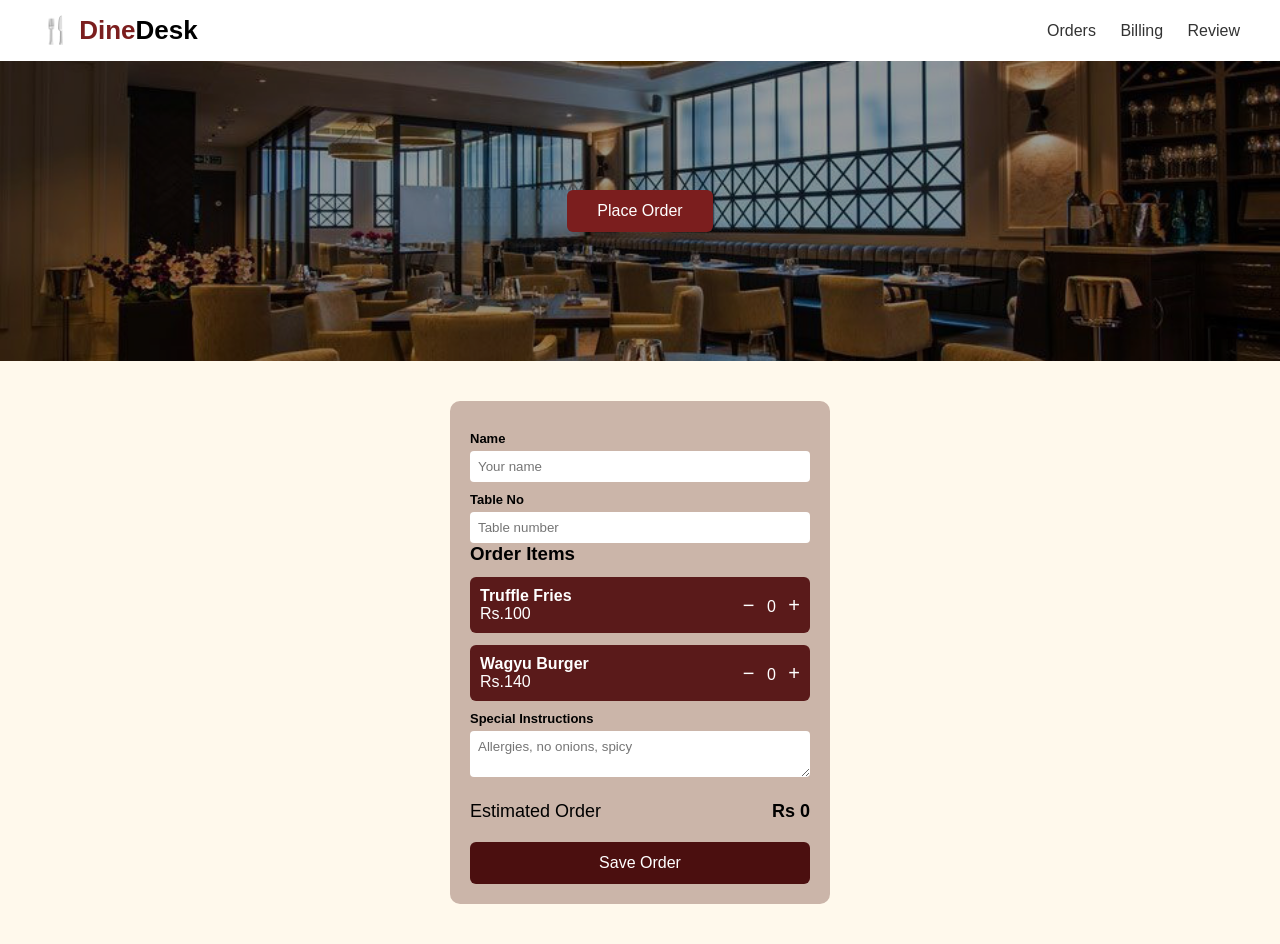
<file: index.html>
<!DOCTYPE html>
<html lang="en">

<head>
  <meta charset="UTF-8" />
  <meta name="viewport" content="width=device-width, initial-scale=1.0" />
  <title>DineDesk</title>
  <link rel="stylesheet" href="style.css">
</head>

<body>

  <header class="navbar">
    <div class="logo">🍴 Dine<span>Desk</span></div>
    <nav>
      <a href="#">Orders</a>
      <!-- ✅ Billing linked to order status -->
      <a href="order-status.html">Billing</a>
      <a href="#">Review</a>
    </nav>
  </header>

  <section class="hero">
    <div class="hero-overlay">
      <button id="scrollBtn">Place Order</button>
    </div>
  </section>

  <section class="order-section" id="orderSection">
    <div class="order-card">

      <label>Name</label>
      <input type="text" id="name" placeholder="Your name">

      <label>Table No</label>
      <input type="text" id="table" placeholder="Table number">

      <h3>Order Items</h3>

      <div class="item">

        <div class="item-info">
          <h4>Truffle Fries</h4>
          <p>Rs.100</p>
        </div>
        <div class="qty">
          <button onclick="changeQty('fries',-1)">−</button>
          <span id="friesQty">0</span>
          <button onclick="changeQty('fries',1)">+</button>
        </div>
      </div>

      <div class="item">

        <div class="item-info">
          <h4>Wagyu Burger</h4>
          <p>Rs.140</p>
        </div>
        <div class="qty">
          <button onclick="changeQty('burger',-1)">−</button>
          <span id="burgerQty">0</span>
          <button onclick="changeQty('burger',1)">+</button>
        </div>
      </div>

      <label>Special Instructions</label>
      <textarea placeholder="Allergies, no onions, spicy"></textarea>

      <div class="total">
        <span>Estimated Order</span>
        <strong>Rs <span id="total">0</span></strong>
      </div>

      <!-- ✅ Save only -->
      <button class="place-btn" onclick="saveOrder()">Save Order</button>
    </div>
  </section>

  <script src="script.js"></script>
</body>

</html>
</file>
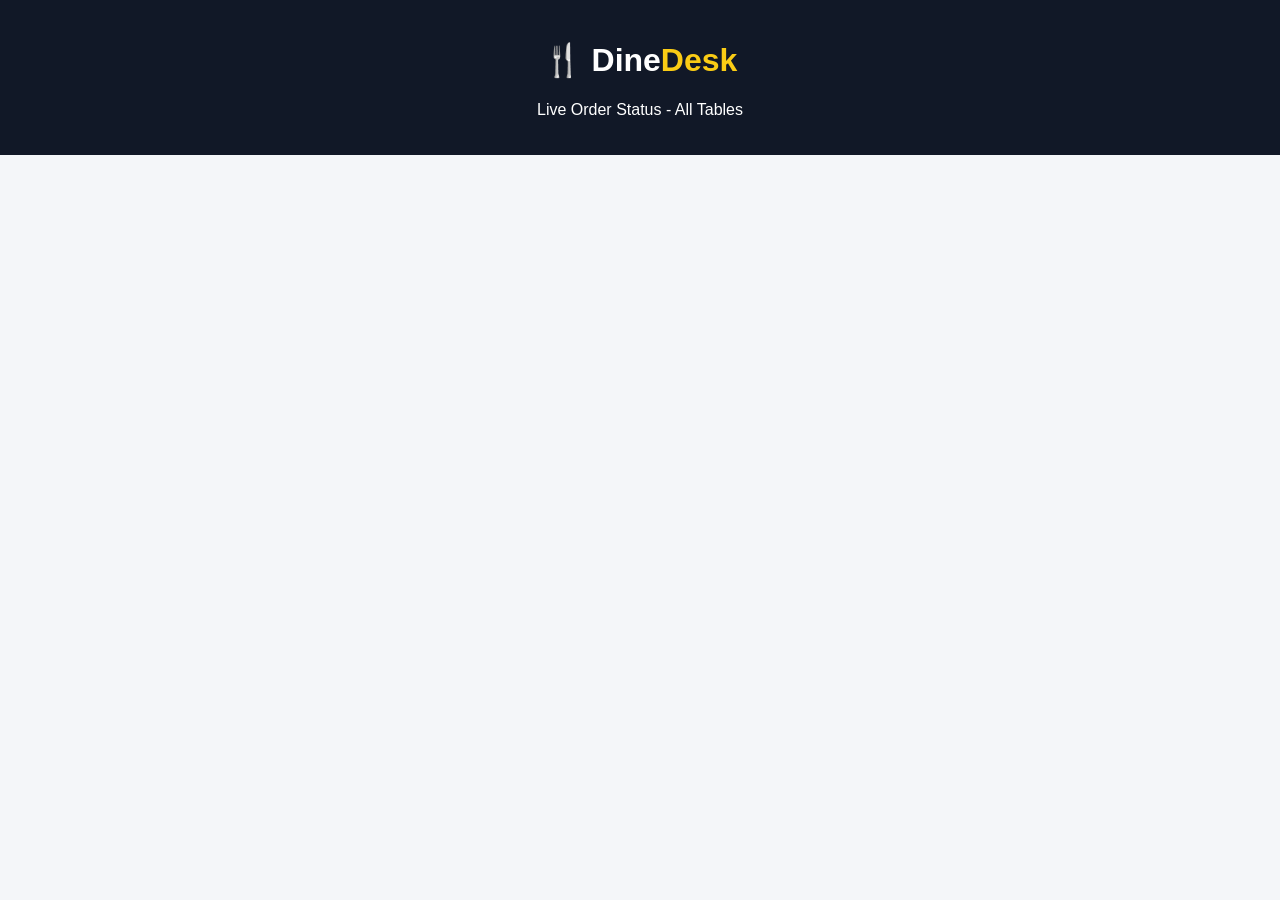
<file: order-status.html>
<!DOCTYPE html>
<html lang="en">
<head>
  <meta charset="UTF-8" />
  <meta name="viewport" content="width=device-width, initial-scale=1.0"/>
  <title>DineDesk | Order Status</title>
  <link rel="stylesheet" href="order-status.css">
</head>
<body>

<header class="top-bar">
  <h1>🍴 Dine<span>Desk</span></h1>
  <p>Live Order Status - All Tables</p>
</header>

<main class="container">
  <div id="ordersContainer" class="orders-grid">
    <!-- Multiple table cards will load here -->
  </div>
</main>

<script src="order-status.js"></script>
</body>
</html>
</file>
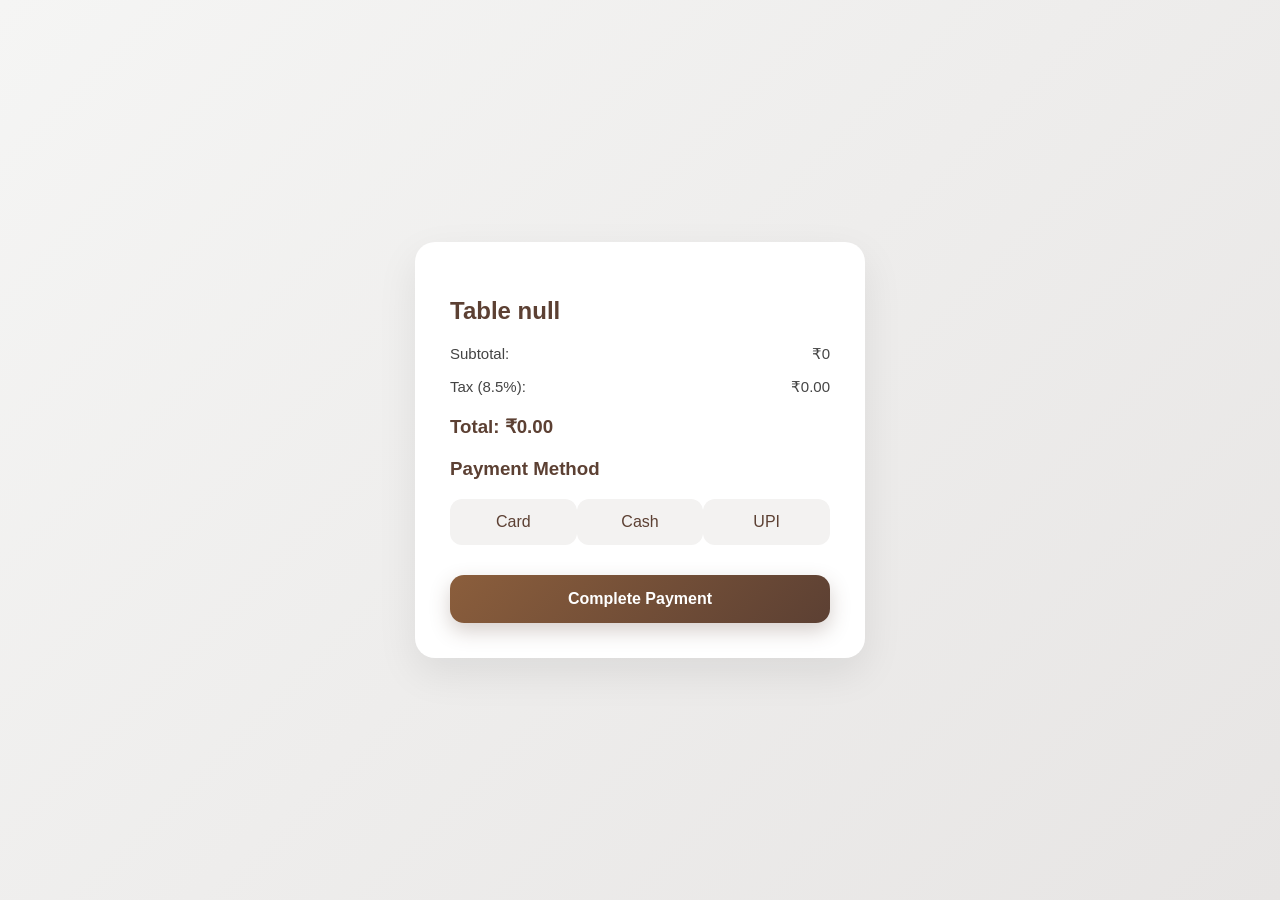
<file: payment.html>
<!DOCTYPE html>
<html>
<head>
    <title>DineDesk - Payment</title>
    <link rel="stylesheet" href="payment.css">
</head>
<body>

<div class="container">
    <div class="card">

       <h2 id="tableNumber">Table -</h2>

<p>Subtotal: <span id="subtotal">₹0</span></p>

<p>Tax (8.5%): <span id="tax">₹0</span></p>

<h3>Total: <span id="totalAmount">₹0</span></h3>





        

        <h3>Payment Method</h3>

        <div class="payment-methods">

  <div id="card" class="method" onclick="selectPayment('card')">
    Card
  </div>

  <div id="cash" class="method" onclick="selectPayment('cash')">
    Cash
  </div>

  <div id="upi" class="method" onclick="selectPayment('upi')">
    UPI
  </div>

</div>

<button id="payButton" class="pay-btn" onclick="completePayment()">
  Complete Payment
</button>


    </div>
</div>

<script src="payment.js"></script>
</body>
</html>
</file>
<file: style.css>
* {
  margin: 0;
  padding: 0;
  box-sizing: border-box;
  font-family: "Segoe UI", sans-serif;
}

body {
  background: #fff9ec;
}

.navbar {
  display: flex;
  justify-content: space-between;
  padding: 15px 40px;
  background: #fff;
  align-items: center;
}

.logo {
  font-size: 26px;
  font-weight: bold;
  color: #7b1e1e;
}
.logo span {
  color: #000;
}

.navbar a {
  margin-left: 20px;
  text-decoration: none;
  color: #333;
}

.hero {
  height: 300px;
  background: url("my_pic.png") center/cover no-repeat;
  position: relative;
}

.hero-overlay {
  position: absolute;
  inset: 0;
  background: rgba(0,0,0,0.4);
  display: flex;
  flex-direction: column;
  justify-content: center;
  align-items: center;
}

.hero-overlay h1 {
  color: #fff;
  margin-bottom: 15px;
}

.hero-overlay button {
  padding: 12px 30px;
  background: #7b1e1e;
  color: #fff;
  border: none;
  font-size: 16px;
  border-radius: 6px;
  cursor: pointer;
}

.order-section {
  display: flex;
  justify-content: center;
  padding: 40px 0;
}

.order-card {
  width: 380px;
  background: #cbb5a9;
  padding: 20px;
  border-radius: 10px;
}

label {
  font-size: 13px;
  font-weight: bold;
  margin-top: 10px;
  display: block;
}

input, textarea {
  width: 100%;
  padding: 8px;
  border: none;
  margin-top: 5px;
  border-radius: 4px;
}

.item {
  display: flex;
  align-items: center;
  background: #5a1a1a;
  color: #fff;
  margin-top: 12px;
  border-radius: 6px;
  padding: 10px;
}

.item img {
  width: 50px;
  height: 50px;
  border-radius: 6px;
  margin-right: 10px;
}

.item-info {
  flex: 1;
}

.qty button {
  background: none;
  color: #fff;
  font-size: 20px;
  border: none;
  cursor: pointer;
}

.qty span {
  margin: 0 8px;
}

.total {
  display: flex;
  justify-content: space-between;
  margin: 20px 0;
  font-size: 18px;
}

.place-btn {
  width: 100%;
  padding: 12px;
  background: #4b0f0f;
  color: #fff;
  border: none;
  font-size: 16px;
  border-radius: 6px;
  cursor: pointer;
}
</file>
<file: order-status.css>
body {
  margin: 0;
  font-family: Arial, sans-serif;
  background: #f4f6f9;
}

.top-bar {
  background: #111827;
  color: white;
  padding: 20px;
  text-align: center;
}

.top-bar span {
  color: #facc15;
}

.container {
  padding: 30px;
}

.orders-grid {
  display: grid;
  grid-template-columns: repeat(auto-fill, minmax(300px, 1fr));
  gap: 20px;
}

.order-card {
  background: white;
  border-radius: 12px;
  padding: 20px;
  box-shadow: 0 6px 15px rgba(0,0,0,0.08);
}

.status {
  font-size: 14px;
  margin-bottom: 10px;
  font-weight: bold;
}

.paid {
  color: #16a34a;
}

.pending {
  color: #f59e0b;
}

.summary {
  margin-top: 10px;
  font-size: 15px;
}

button {
  margin-top: 12px;
  padding: 8px 14px;
  border: none;
  border-radius: 6px;
  cursor: pointer;
  background: #2563eb;
  color: white;
}

button:hover {
  background: #1d4ed8;
}
.items {
  margin-top: 10px;
  background: #f9fafb;
  padding: 10px;
  border-radius: 8px;
}

.items h4 {
  margin: 0 0 6px 0;
  font-size: 14px;
  color: #374151;
}

.items ul {
  padding-left: 18px;
  margin: 0;
}

.items li {
  font-size: 14px;
  margin-bottom: 4px;
  color: #4b5563;
}
</file>
<file: payment.css>
body {
  margin: 0;
  font-family: 'Segoe UI', sans-serif;
  background: linear-gradient(135deg, #f5f5f4, #e7e5e4);
  display: flex;
  justify-content: center;
  align-items: center;
  height: 100vh;
}

/* Main Card */
.card {
  background: white;
  padding: 35px;
  border-radius: 20px;
  width: 380px;
  box-shadow: 0 15px 40px rgba(0, 0, 0, 0.08);
  animation: fadeIn 0.5s ease-in-out;
}

@keyframes fadeIn {
  from { opacity: 0; transform: translateY(15px); }
  to { opacity: 1; transform: translateY(0); }
}

h2 {
  color: #5c4033;
  margin-bottom: 20px;
}

p {
  display: flex;
  justify-content: space-between;
  font-size: 15px;
  color: #444;
}

h3 {
  margin-top: 20px;
  color: #5c4033;
}

/* Payment Methods */
.payment-methods {
  display: flex;
  justify-content: space-between;
  margin-top: 15px;
}

.method {
  width: 30%;
  padding: 12px;
  border-radius: 12px;
  text-align: center;
  cursor: pointer;
  background: #f3f2f1;
  transition: 0.3s;
  border: 2px solid transparent;
  color: #5c4033;
  font-weight: 500;
}

.method:hover {
  background: #e7e5e4;
  transform: translateY(-2px);
}

.method.active {
  border: 2px solid #8b5e3c;
  background: #f5e6da;
}

/* Pay Button */
.pay-btn {
  margin-top: 30px;
  width: 100%;
  padding: 15px;
  border-radius: 14px;
  border: none;
  font-size: 16px;
  font-weight: 600;
  cursor: pointer;
  color: white;
  background: linear-gradient(135deg, #8b5e3c, #5c4033);
  box-shadow: 0 8px 20px rgba(92, 64, 51, 0.25);
  transition: 0.3s;
}

.pay-btn:hover {
  transform: translateY(-3px);
  box-shadow: 0 12px 30px rgba(92, 64, 51, 0.35);
}

/* Success State */
.pay-btn.success {
  background: #16a34a;
}
</file>
